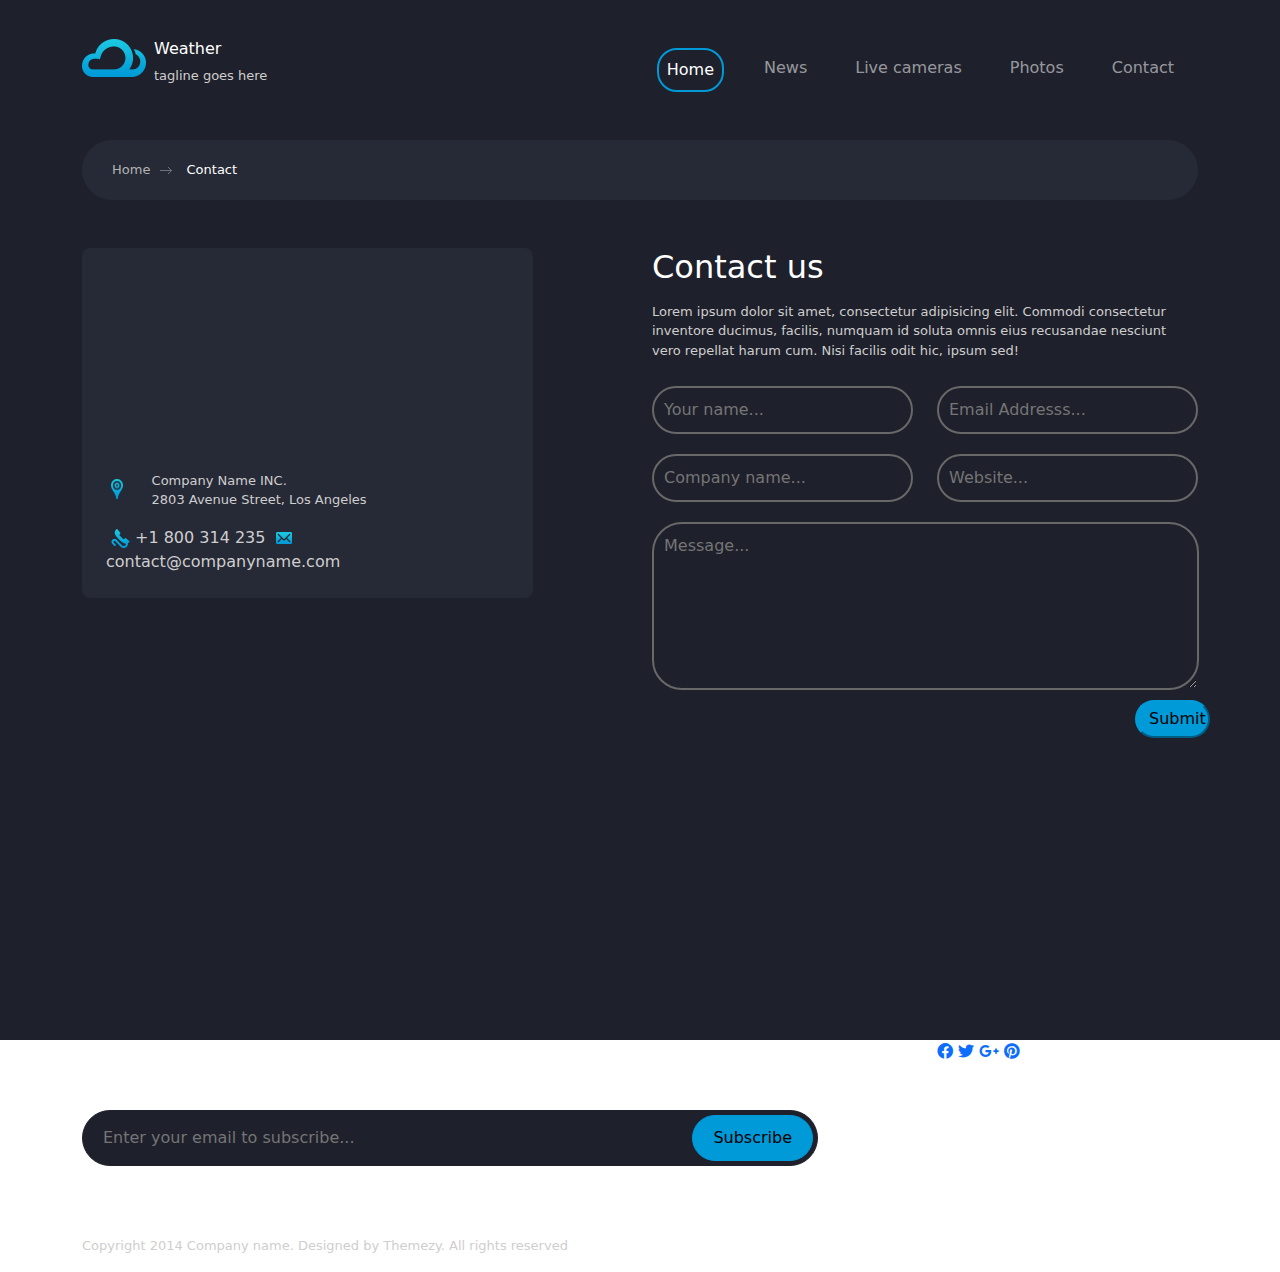
<file: contact.html>
<!DOCTYPE html>
<html>
  <head>
    <!-- ----title---- -->
    <title>Weather</title>
    <!-- -----icon---- -->
     <!-- <link rel="shortcut icon" href="favicon.ico" type="image/x-icon"> -->
    <!-- ----metas---- -->
    <meta name="viewport" content="width=device-width, initial-scale=1.0"/>
    <!-- -----bootstrap css---- -->
    <link rel="stylesheet" href="./css/bootstrap.min.css" />
    <!-- ----font awesome---- -->
    <link rel="stylesheet" href="./css/all.min.css">
    <!-- ----css link---- -->
    <link rel="stylesheet" href="./css/main.css" />
  </head>
  <body>
    <nav class="navbar navbar-expand-lg navbar-dark">
      <div class="container">
        <a class="navbar-brand" href="#">
          <div class="row">
           <div class="logo-img col-6">
            <img src="./image/logo.png" alt="">
           </div>
          <div class="col-6">
            <h6>Weather</h6>
            <p>tagline goes here</p>
          </div>
          </div>
        </a>
        <button class="navbar-toggler" type="button" data-bs-toggle="collapse" data-bs-target="#navbarSupportedContent" aria-controls="navbarSupportedContent" aria-expanded="false" aria-label="Toggle navigation">
          <span class="navbar-toggler-icon"></span>
        </button>
        <div class="collapse navbar-collapse" id="navbarSupportedContent">
          <div class="navbar-nav ms-auto mb-2 mb-lg-0">
              <a class="act nav-link px-2 mx-3 active" href="index.html">Home</a>
              <a class="nav-link px-2 mx-3" href="#">News</a>
              <a class="nav-link px-2 mx-3" href="#">Live cameras</a>
              <a class="nav-link px-2 mx-3" href="#">Photos</a>
              <a class="act nav-link px-2 mx-3" href="contact.html">Contact</a>
          </div>
        </div>
      </div>
    </nav>
     <main>
        <div class="container">
            <div class="home-contact mx-auto">
                <div class="link-home">
                    <a href="index.html">Home</a>
                    <span>Contact</span>
                </div>
            </div>
            <div class="row mt-5">
                <div class="col-5 ">
                    <div class="item222 d-flex align-items-end p-4 rounded-3">
                        <div class="contact-info">
                            <div class="row"> 
                                <img src="./image/icon-marker.png" alt="" class="col-1 mt-2" height="20"   >
                                <p class="col-8">Company Name INC. <br>
                                2803 Avenue Street, Los Angeles</p>
                            </div>
                            <a href="#"><img src="./image/icon-phone.png" alt="">+1 800 314 235</a>
                            <a href="#"><img src="./image/icon-envelope.png" alt="">contact@companyname.com</a>
                        </div>
                    </div>
                </div>
                <div class="col-1"></div>
                <div class="col-6 item22">
                    <h2 class="text-white fs-2 pb-2">Contact us</h2>
                    <p>Lorem ipsum dolor sit amet, consectetur adipisicing elit. Commodi consectetur inventore ducimus, facilis, numquam id soluta omnis eius recusandae nesciunt vero repellat harum cum. Nisi facilis odit hic, ipsum sed!</p>
                    <form action="" class="row">
                        <div class=" col-6"><input type="text" class="inputclick " placeholder="Your name..."></div>
                        <div class=" col-6"><input type="text" class="inputclick  " placeholder="Email Addresss..."></div>
                        <div class=" col-6"><input type="text" class="inputclick" placeholder="Company name..."></div>
                        <div class=" col-6"><input type="text" class="inputclick" placeholder="Website..."></div>
                        <textarea name="" id="" cols="30" rows="6" class="inputclick" placeholder="Message..."></textarea>
                        <input type="submit" placeholder="Send message" class="btn-send ms-auto">
                    </form>
                </div>
            </div>
        </div>
    </main>
    <footer>
      <div class="container">
        <div class="row">
        <div class="col-8">
          <form action="#" class="location"  >
            <input class="input-one w-100" type="text" placeholder="Enter your email to subscribe..."  >
            <input class="input-two" type="submit" value="Subscribe">
          </form>
        </div>
        <div class="col-1"></div>
        <div class="social col-md-3  ">
          <a href="#"><i class="fa-brands fa-facebook"></i></a>
					<a href="#"><i class="fa-brands fa-twitter"></i></a>
					<a href="#"><i class="fa-brands fa-google-plus-g"></i></a>
					<a href="#"><i class="fa-brands fa-pinterest"></i></a>
        </div>
        <p class="demo">Copyright 2014 Company name. Designed by Themezy. All rights reserved</p>
        </div>  
      </div>
    </footer>
    <!-- ----jquery file---- -->
    <script src="./js/jquery-3.7.1.min.js"></script>
    <!-- ----Bootstrap js---- -->
    <script src="./js/bootstrap.bundle.min.js"></script>
    <!-- ----js file--- -->
    <script src="./js/index.js"></script>
  </body>
</html>
</file>
<file: css/main.css>
*{
    box-sizing: border-box;
     
}
.navbar{
    background-color:#1E202B ;
    height: 140px;
}
.navbar-brand {
    font-size: 10px;
    width: 120px;
}
.navbar-link{
    color:#fff;
    color: #FFF !important;
    transition: all 0.4s;
}
 .nav-link:hover{
    border:  solid 2px  #0099D7;
    border-radius: 20px;
 }
 .active{
    border:  solid 2px #0099D7 !important;
    border-radius: 20px;
    
 } 
 .home{
    height: 100vh;
    background-color: #1E202B;
 }
 .content{
    background-image: url(../image/banner.png);
    height: 350px;
 }
 .location{
    position: relative;
    padding-block: 70px;
    
}
 .location .input-one{
    padding-block: 15px;
    border:solid 1px #1E202B ;
    border-radius: 30px;
    padding-inline: 20px;
    background-color: #1E202B;
}
 .location .input-two{
    padding-block: 10px;
    background-color: #009AD8;
    border: solid 1px #009AD8;
    border-radius: 30px;
    padding-inline: 20px;
    position: absolute;
    right:  5px;
    top: 75px;
}
 .radius1{
    border-bottom-left-radius: 10px;
    border-top-left-radius: 10px;
 }
 .radius2{
    border-bottom-right-radius: 10px;
    border-top-right-radius: 10px;
 }
 
#footer{
    background-color: #262936;
    width: 100%;
    display: flex;
    align-items: center;
    height: 250px;
}
#footer p {
    color: #979797;
    
}
#footer .demo{
    position: relative;
    left: 0;
    bottom: 30px;
}
#footer .social{
    padding-block: 70px;
}
#footer .social i {
    width: 45px;
    height: 45px;
    border-radius: 50%;
    text-align: center;
    padding-top: 12px;
    margin-top: 10px;
    transition: all 0.4s;
    color: #009AD8;
    background-color: #1E202B;
    font-size: 22px;
}
#footer .social i:hover{
    background-color: #009AD8;
    color: #FFF;
}
.font{
    font-size: 13px;
}
.footer-icons{
    width: 70%;
    height: 70%;
}
main{
    background-color: #1E202B;
    height: 100vh;
}
.link-home {
    background: #262936;
    border-radius: 40px;
    padding: 20px 30px;
    font-size: 13px;
    color: #FFF;
}
.link-home a{
    text-decoration: none;
    color: #b3b3b3;
}
.link-home a:after {
    content: " ";
    display: inline-block;
    vertical-align: middle;
    width: 12px;
    height: 7px;
    background: url(../image/arrow-gray.png);
    margin: 0 10px;
}
p{
    color: #fff;
    font-size: 13px;
}
 .item1{
    background-color: #323544;
}
.item2{
    background-color: #222530;
     
} 
.text1{
    height: 40px;
    background-color: #2D303D;
}
.text2{
    height: 40px;
    background-color: #262936;
}
form .inputclick  {
    background-color: transparent;
    border-radius: 30px;
    padding: 10px;
    margin-block: 10px;
    border: solid 2px #686868;
     width: 100%;
}
 textarea{
    margin-left: 12px;
    width: 96% !important;
 }
 form .btn-send{
    width: 75px;
    background-color: #009AD8;
    border-color:#009AD8;
    border-radius: 20px;
    padding-block: 5px;
 }
 form .inputclick:hover{
    border: solid 2px #009AD8;
 }
.border{
    border-color: #009AD8 !important;
}
.contact-info a , p{
    color: #cfcece;
    text-decoration: none;
}
.contact-info img{
    margin-inline: 5px;
     
}
.item222{
    height: 350px;
    background-color: #262936;
}
</file>
